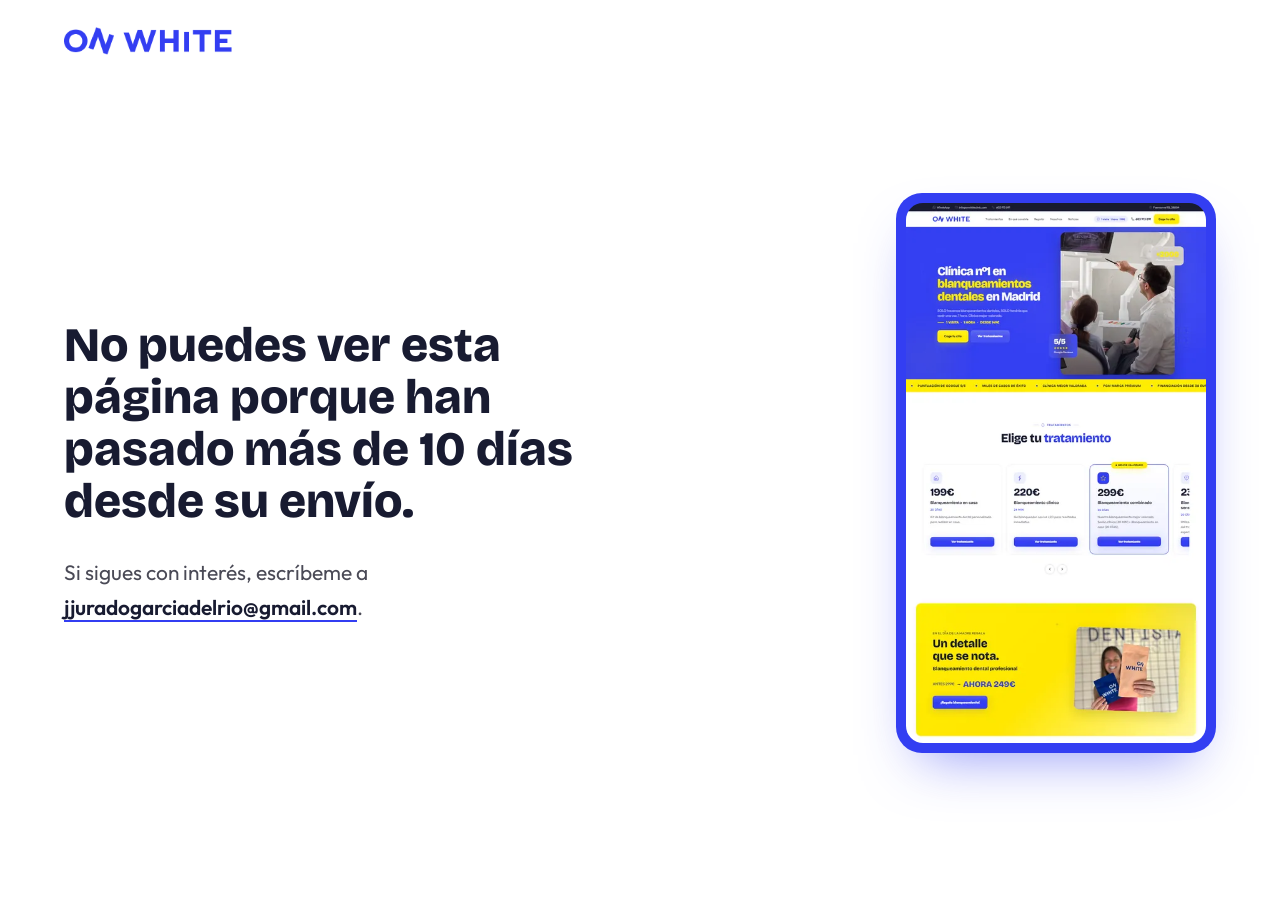
<file: prototype/caducada.html>
<!doctype html>
<html lang="es">
<head>
<meta charset="utf-8">
<meta name="viewport" content="width=device-width, initial-scale=1, viewport-fit=cover">
<title>Página no disponible | On White</title>
<meta name="robots" content="noindex, nofollow">
<meta name="theme-color" content="#FFFFFF">

<link rel="preconnect" href="https://fonts.googleapis.com">
<link rel="preconnect" href="https://fonts.gstatic.com" crossorigin>
<link rel="stylesheet" href="https://fonts.googleapis.com/css2?family=Bricolage+Grotesque:opsz,wght@12..96,800&family=Outfit:wght@400;600&display=swap">
<style>
  /* Aviso de propuesta caducada: el texto y la home entera en miniatura, que pasa despacio de arriba abajo en su marco */
  :root {
    --fondo: #FFFFFF; --tinta: #181B31; --texto: #4A4A56; --acento: #333EF2; --acento-hondo: #2530D0; --enlace-linea: #333EF2;
    --display: 'Bricolage Grotesque', system-ui, sans-serif; --cuerpo: 'Outfit', system-ui, sans-serif;
    --h1-peso: 800; --h1-talla: clamp(1.8rem, 1rem + 2.5vw, 3.3rem); --h1-alto: 1.08; --h1-ancho: 19ch;
    --canal: clamp(16px, 5vw, 72px);
    --alto: min(60svh, 540px);
    --sale: cubic-bezier(.16, 1, .3, 1);
    --muelle: linear(0, 0.049, 0.174, 0.34, 0.521, 0.696, 0.849, 0.974, 1.065, 1.124, 1.155, 1.163, 1.153, 1.132, 1.104, 1.075, 1.046, 1.022, 1.002, 0.988, 0.979, 0.974, 0.973, 0.975, 0.979, 0.984, 0.988, 0.993, 0.997, 1, 1.002, 1.004, 1.004, 1.004, 1.004, 1.003, 1);
  }
  @supports not (transition-timing-function: linear(0, 1)) { :root { --muelle: cubic-bezier(.34, 1.56, .64, 1); } }
  *, *::before, *::after { box-sizing: border-box; margin: 0; padding: 0; }
  html { -webkit-text-size-adjust: 100%; text-size-adjust: 100%; }
  body {
    min-height: 100svh; display: grid; grid-template-rows: auto 1fr;
    background: var(--fondo); color: var(--tinta);
    font-family: var(--cuerpo); font-size: clamp(1rem, .95rem + .22vw, 1.1875rem); line-height: 1.7;
    -webkit-font-smoothing: antialiased; overflow-x: clip;
  }
  img { display: block; max-width: 100%; height: auto; }

  .cab { padding: clamp(16px, 3svh, 28px) var(--canal) 0; }
  .cab img { height: clamp(24px, .8vw + 18px, 32px); width: auto; }

  .aviso {
    width: 100%; max-width: calc(1240px + 2 * var(--canal)); margin-inline: auto;
    padding: clamp(32px, 6svh, 72px) var(--canal) clamp(40px, 7svh, 80px);
    display: grid; grid-template-columns: minmax(0, 1fr); gap: clamp(44px, 7svh, 72px); align-items: center;
  }
  .aviso__texto { display: grid; gap: clamp(18px, 3svh, 28px); justify-items: start; min-width: 0; }
  h1 {
    font-family: var(--display); font-weight: var(--h1-peso); font-size: var(--h1-talla); line-height: var(--h1-alto);
    max-width: var(--h1-ancho); letter-spacing: 0; text-wrap: balance; font-synthesis: none;
  }
  .aviso__mas { max-width: 40ch; font-size: clamp(1.0625rem, .95rem + .45vw, 1.375rem); color: var(--texto); text-wrap: pretty; }
  .aviso__mas a {
    display: inline-block; color: var(--tinta); font-weight: 600; overflow-wrap: anywhere;
    text-decoration: underline; text-decoration-color: var(--enlace-linea); text-decoration-thickness: 2px; text-underline-offset: 5px;
    transition: transform .4s var(--muelle);
  }
  .aviso__mas a:hover { color: var(--acento-hondo); transform: translateY(-2px); }
  .aviso__mas a:focus-visible { outline: 2px solid var(--acento); outline-offset: 4px; border-radius: 2px; }
  .aviso__mas a:active { transform: translateY(1px); transition-duration: .12s; }

  /* La home entera, en su marco */
  .miniatura { justify-self: center; }
  .miniatura[hidden] { display: none; }
  .marco { display: block; transition: transform .7s var(--muelle); }
  .ventana { display: block; width: min(300px, calc(100vw - 2 * var(--canal) - 40px)); height: var(--alto); overflow: hidden; }
  .ventana img { width: 100%; }
  .ventana:focus-visible { outline: 3px solid var(--acento); outline-offset: 4px; }

  .marco { padding: 10px; border-radius: 26px; background: #333EF2; box-shadow: 0 26px 56px -24px rgba(51, 62, 242, .55); }
  .ventana { border-radius: 17px; background: #fff; }

  @media (min-width: 900px) {
    .aviso { grid-template-columns: minmax(0, 7fr) minmax(0, 5fr); column-gap: clamp(48px, 6vw, 96px); }
    .miniatura { justify-self: end; }
  }

  /* Una sola entrada al cargar (el texto sube y el marco se asienta); luego la home pasa sola, despacio.
     Al pasar el cursor, el marco se levanta y la home se para donde iba. */
  @keyframes subir { from { opacity: 0; transform: translateY(14px); } }
  @keyframes asentar { from { opacity: 0; transform: translateY(32px) scale(.96); } }
  @keyframes recorrer { 0%, 6% { transform: none; } 94%, 100% { transform: translateY(calc(-100% + var(--alto))); } }
  @media (prefers-reduced-motion: no-preference) {
    h1 { animation: subir .8s var(--sale) .1s both; }
    .aviso__mas { animation: subir .8s var(--sale) .22s both; }
    .miniatura { animation: asentar 1s var(--muelle) .15s both; }
    .ventana img { animation: recorrer 46s ease-in-out 1.6s infinite alternate; }
    .marco:hover { transform: translateY(-6px) rotate(-.6deg); }
    .marco:hover img, .ventana:focus img { animation-play-state: paused; }
  }
  @media (prefers-reduced-motion: reduce) { .ventana { overflow-y: auto; } }
</style>
</head>
<body>
  <header class="cab">
    <img src="../assets/onwhite-logo-positivo.png" width="470" height="79" alt="On White">
  </header>

  <main class="aviso">
    <div class="aviso__texto">
      <h1>No puedes ver esta página porque han pasado más de 10&nbsp;días desde su envío.</h1>
      <p class="aviso__mas">Si sigues con interés, escríbeme a <a href="mailto:jjuradogarciadelrio@gmail.com?subject=Propuesta%20web%20On%20White">jjuradogarciadelrio@gmail.com</a>.</p>
    </div>

    <figure class="miniatura">
      <span class="marco">
        <span class="ventana" tabindex="0" aria-label="Miniatura de la home completa">
          <img src="../assets/home-miniatura.webp" width="480" height="3593" alt="Miniatura de la home propuesta para On White, completa de arriba abajo" onerror="this.closest('figure').hidden = true">
        </span>
      </span>
    </figure>
  </main>
</body>
</html>
</file>
